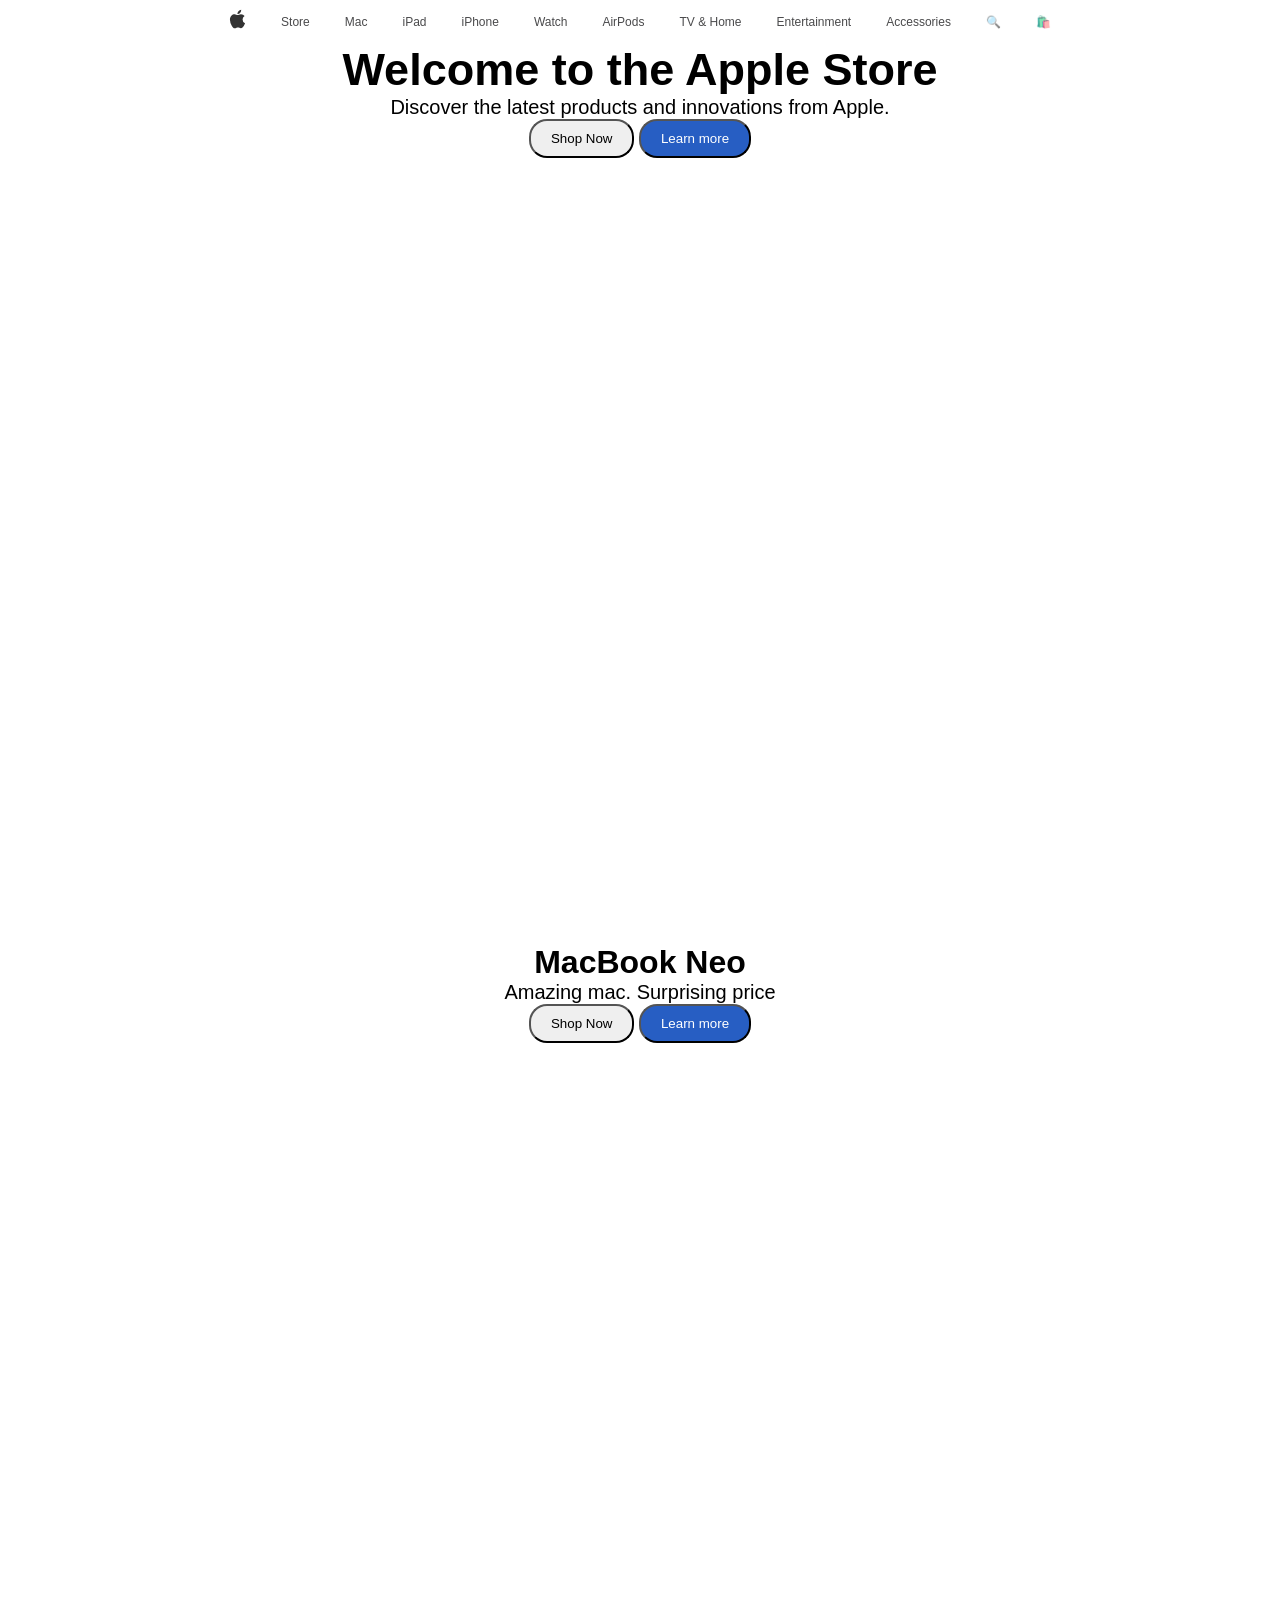
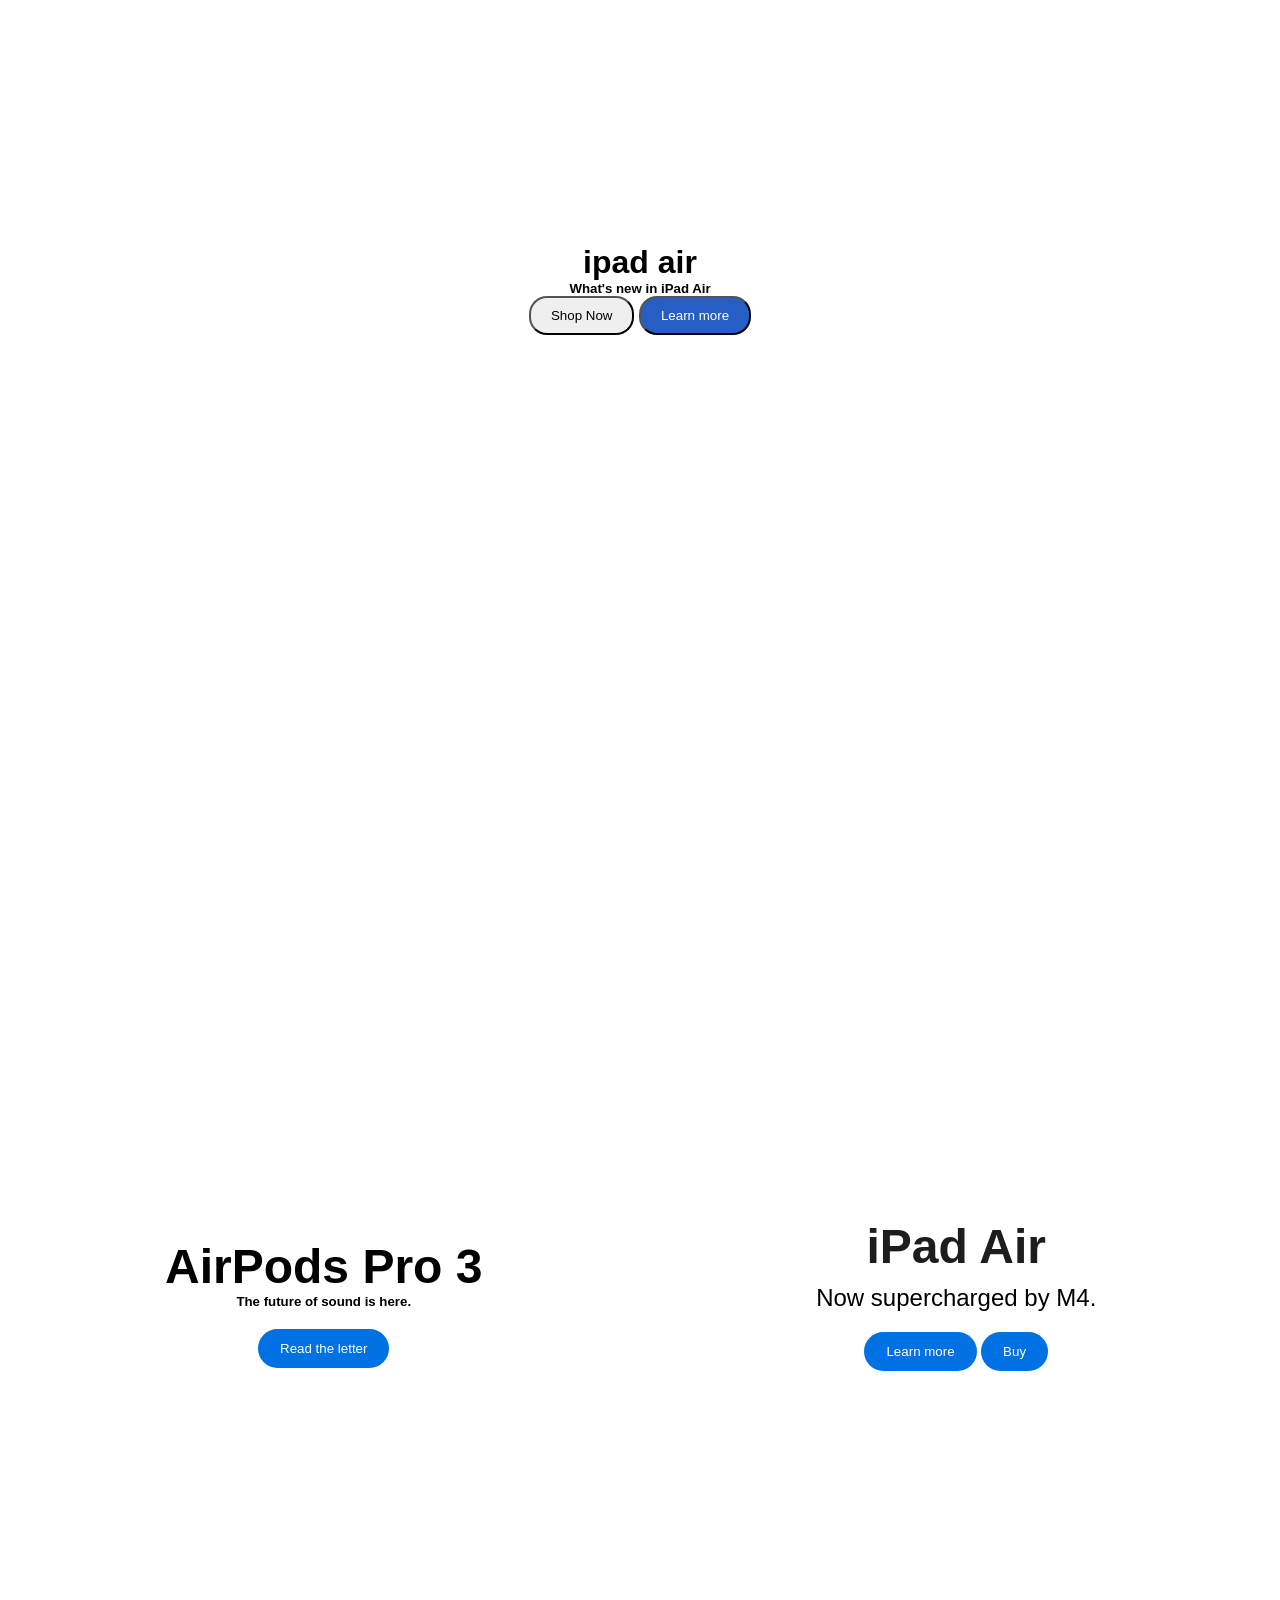
<file: index.html>
<!DOCTYPE html>
<html lang="en">
<head>
    <meta charset="UTF-8">
    <meta name="viewport" content="width=device-width, initial-scale=1.0">
    <link rel="stylesheet" href="style.css">
    <title>Apple Clone</title>
</head>
<body>

<div class="navbar">

    <a href="#" class="nav-item">
        <svg height="48" viewBox="0 0 17 48" width="17" xmlns="http://www.w3.org/2000/svg"><path d="m15.5752 19.0792a4.2055 4.2055 0 0 0 -2.01 3.5376 4.0931 4.0931 0 0 0 2.4908 3.7542 9.7779 9.7779 0 0 1 -1.2755 2.6351c-.7941 1.1431-1.6244 2.2862-2.8878 2.2862s-1.5883-.734-3.0443-.734c-1.42 0-1.9252.7581-3.08.7581s-1.9611-1.0589-2.8876-2.3584a11.3987 11.3987 0 0 1 -1.9373-6.1487c0-3.61 2.3464-5.523 4.6566-5.523 1.2274 0 2.25.8062 3.02.8062.734 0 1.8771-.8543 3.2729-.8543a4.3778 4.3778 0 0 1 3.6822 1.841zm-6.8586-2.0456a1.3865 1.3865 0 0 1 -.2527-.024 1.6557 1.6557 0 0 1 -.0361-.337 4.0341 4.0341 0 0 1 1.0228-2.5148 4.1571 4.1571 0 0 1 2.7314-1.4078 1.7815 1.7815 0 0 1 .0361.373 4.1487 4.1487 0 0 1 -.9867 2.587 3.6039 3.6039 0 0 1 -2.5148 1.3236z"></path>
        </svg>
    </a>
    
    <a href="#" class="nav-item">Store</a>
    <a href="#" class="nav-item">Mac</a>
    <a href="#" class="nav-item">iPad</a>
    <a href="#" class="nav-item">iPhone</a>
    <a href="#" class="nav-item">Watch</a>
    <a href="#" class="nav-item">AirPods</a>
    <a href="#" class="nav-item">TV & Home</a>
    <a href="#" class="nav-item">Entertainment</a>
    <a href="#" class="nav-item">Accessories</a>
    <a href="#" class="nav-item">🔍</a>
    <a href="#" class="nav-item">🛍️</a>
</div>

<div class="main-content">
    <h1>Welcome to the Apple Store</h1>
    <p>Discover the latest products and innovations from Apple.</p>
    <button class="shop-now">Shop Now</button>
    <button class="Learn-more">Learn more</button>
  </div>
 
<div class="main-contents">
  <h1>MacBook Neo</h1>
  <p>Amazing mac. Surprising price</p>
  <button class="shop-now">Shop Now</button>
  <button class="Learn-more">Learn more</button>
</div>


<div class="main-contentss">
  <h1>ipad air</h1>
  <h5>What's new in iPad Air</h5>
  <button class="shop-now">Shop Now</button>
  <button class="Learn-more">Learn more</button>
</div>

<div class="double-section">

  <div class="left-card">
    <h1>AirPods Pro 3</h1>
    <h5>The future of sound is here.</h5>
    <button>Read the letter</button>
  </div>

  <div class="right-card">
    <h1>iPad Air</h1>
    <p>Now supercharged by M4.</p>
    <div class="btns">
      <button>Learn more</button>
      <button class="outline">Buy</button>
    </div>
  </div>

</div>

  

</body>
</html>
</file>
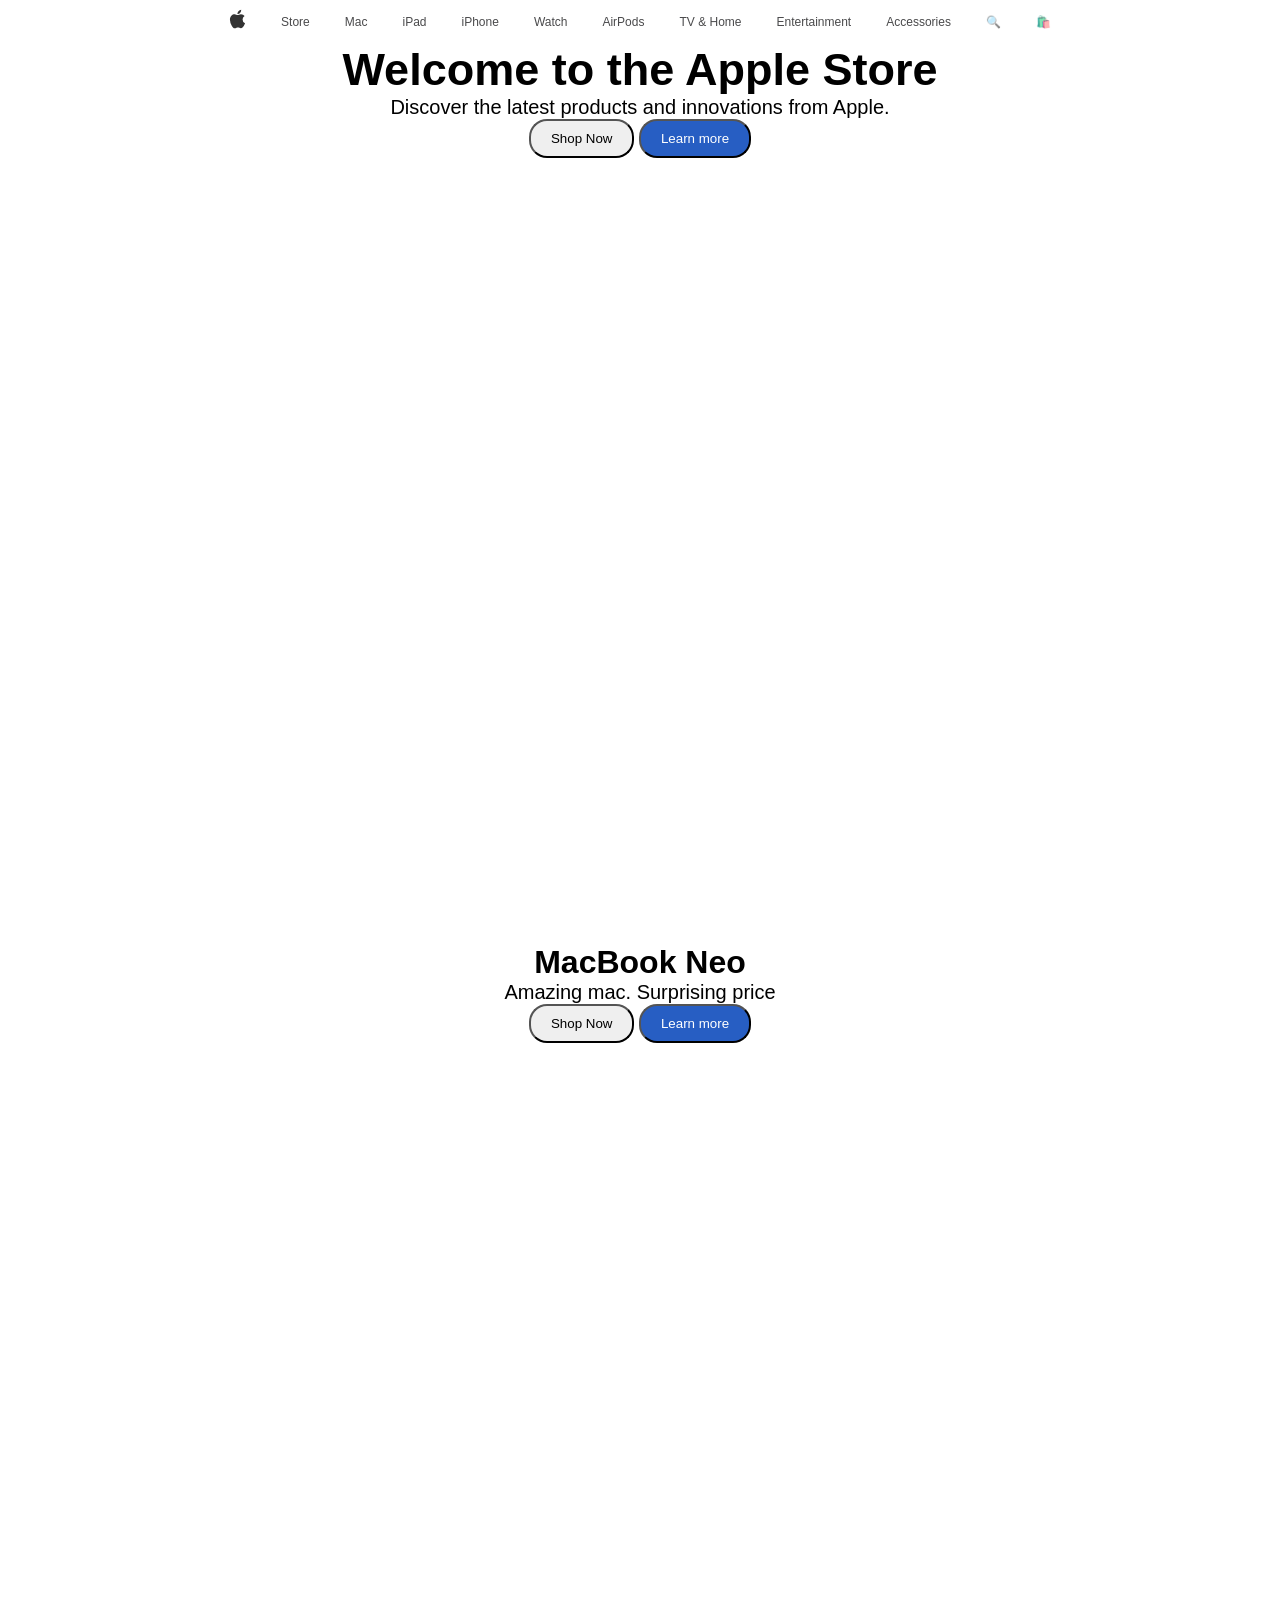
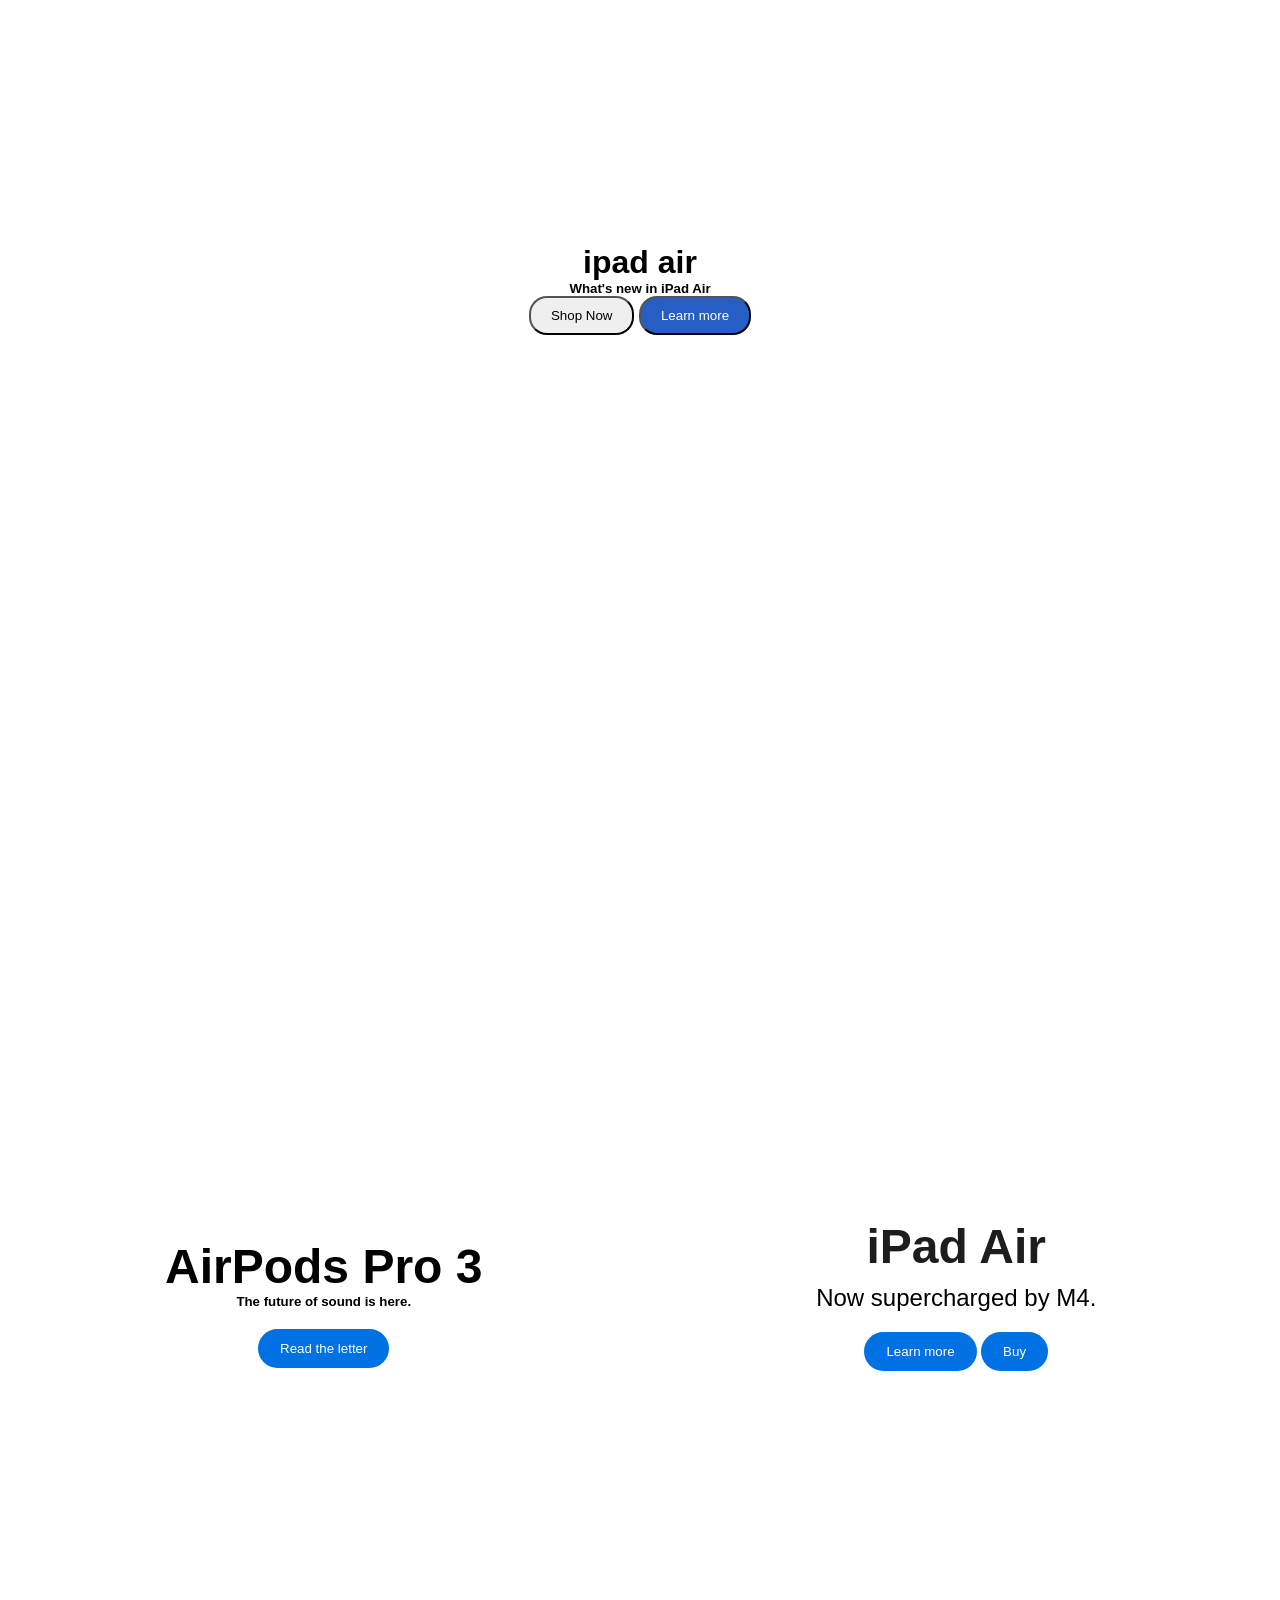
<file: apple.html>
<!DOCTYPE html>
<html lang="en">
<head>
    <meta charset="UTF-8">
    <meta name="viewport" content="width=device-width, initial-scale=1.0">
    <link rel="stylesheet" href="apple.css">
    <title>Apple Clone</title>
</head>
<body>

<div class="navbar">

    <a href="#" class="nav-item">
        <svg height="48" viewBox="0 0 17 48" width="17" xmlns="http://www.w3.org/2000/svg"><path d="m15.5752 19.0792a4.2055 4.2055 0 0 0 -2.01 3.5376 4.0931 4.0931 0 0 0 2.4908 3.7542 9.7779 9.7779 0 0 1 -1.2755 2.6351c-.7941 1.1431-1.6244 2.2862-2.8878 2.2862s-1.5883-.734-3.0443-.734c-1.42 0-1.9252.7581-3.08.7581s-1.9611-1.0589-2.8876-2.3584a11.3987 11.3987 0 0 1 -1.9373-6.1487c0-3.61 2.3464-5.523 4.6566-5.523 1.2274 0 2.25.8062 3.02.8062.734 0 1.8771-.8543 3.2729-.8543a4.3778 4.3778 0 0 1 3.6822 1.841zm-6.8586-2.0456a1.3865 1.3865 0 0 1 -.2527-.024 1.6557 1.6557 0 0 1 -.0361-.337 4.0341 4.0341 0 0 1 1.0228-2.5148 4.1571 4.1571 0 0 1 2.7314-1.4078 1.7815 1.7815 0 0 1 .0361.373 4.1487 4.1487 0 0 1 -.9867 2.587 3.6039 3.6039 0 0 1 -2.5148 1.3236z"></path>
        </svg>
    </a>
    
    <a href="#" class="nav-item">Store</a>
    <a href="#" class="nav-item">Mac</a>
    <a href="#" class="nav-item">iPad</a>
    <a href="#" class="nav-item">iPhone</a>
    <a href="#" class="nav-item">Watch</a>
    <a href="#" class="nav-item">AirPods</a>
    <a href="#" class="nav-item">TV & Home</a>
    <a href="#" class="nav-item">Entertainment</a>
    <a href="#" class="nav-item">Accessories</a>
    <a href="#" class="nav-item">🔍</a>
    <a href="#" class="nav-item">🛍️</a>
</div>

<div class="main-content">
    <h1>Welcome to the Apple Store</h1>
    <p>Discover the latest products and innovations from Apple.</p>
    <button class="shop-now">Shop Now</button>
    <button class="Learn-more">Learn more</button>
  </div>
 
<div class="main-contents">
  <h1>MacBook Neo</h1>
  <p>Amazing mac. Surprising price</p>
  <button class="shop-now">Shop Now</button>
  <button class="Learn-more">Learn more</button>
</div>


<div class="main-contentss">
  <h1>ipad air</h1>
  <h5>What's new in iPad Air</h5>
  <button class="shop-now">Shop Now</button>
  <button class="Learn-more">Learn more</button>
</div>

<div class="double-section">

  <div class="left-card">
    <h1>AirPods Pro 3</h1>
    <h5>The future of sound is here.</h5>
    <button>Read the letter</button>
  </div>

  <div class="right-card">
    <h1>iPad Air</h1>
    <p>Now supercharged by M4.</p>
    <div class="btns">
      <button>Learn more</button>
      <button class="outline">Buy</button>
    </div>
  </div>

</div>

  

</body>
</html>
</file>
<file: style.css>
* {
  margin: 0;
  padding: 0;
  box-sizing: border-box;
  font-family: -apple-system, BlinkMacSystemFont, "Segoe UI", Roboto, sans-serif;
}

.navbar {
  height: 44px;
  width: 100%;
  display: flex;
  justify-content: center;
  align-items: center;
  gap: 35px;
  background: rgba(255,255,255,0.8);
  backdrop-filter: blur(10px);
  position: sticky;
  top: 0;
}

.nav-item {
  text-decoration: none;
  color: #1d1d1f;
  font-size: 12px;
  font-weight: 400;
  opacity: 0.8;
  transition: 0.3s;
}

.nav-item:hover {
  opacity: 1;
}

.apple-logo {
  width: 45px;
  height: 45px;
  fill: #1d1d1f;
}

.main-content,
.main-contents,
.main-contentss {
  height: 100vh;
  width: 100%;
  background-size: cover;
  background-position: center;
  justify-content: center;
  align-items: center;
  text-align: center;
}

.main-content h1 {
  font-size: 45px;
  color: black;
}

.main-contents h2 {
  font-size: 45px;
  color: black;
}

.main-contents h3 {
  font-size: 45px;
  color: black;
}

.main-content p {
  font-size: 20px;
  color: black;
}

.main-contents p {
  font-size: 20px;
  color: black;
}

.main-contentss p {
  font-size: 20px;
  color: black;
}

.shop-now {
  border-radius: 18px;
  cursor: pointer;
  padding: 10px 20px;
}

.Learn-more {
  border-radius: 18px;
  cursor: pointer;
  padding: 10px 20px;
  background-color: rgba(27, 85, 192, 0.945);
  color: white;
}

.main-content {
  background-image: url(https://www.apple.com/v/home/cm/images/heroes/iphone-family/hero_iphone_family__fuz5j2v5xx6y_large.jpg);
}

.main-contents {
  background-image: url(https://www.apple.com/v/home/cm/images/heroes/macbook-neo/hero_macbook_neo__gnm3snkti4a6_large.jpg);
}

.main-contentss {
  background-image: url(https://www.apple.com/v/home/cm/images/heroes/ipad-air-m4/hero_ipad_air_m4__ew8k92mk1w6e_large.jpg);
}

.row {
  display: flex;
  width: 100%;
  height: 100vh;
}

.main-contentsss,
.main-contentssss {
  width: 75%;
  height: 100%;
  background-size: cover;
  background-position: center;
  border-radius: 2px;
}

.main-contentsss {
  background-image: url(https://www.apple.com/v/home/cm/images/promos/community-letter-from-tim/promo_apple_color_logo__co0os9ytesgi_large.jpg);
}

.main-contentssss {
  display: flex;
  flex-direction: column;
  justify-content: flex-end;
  background-image: url(https://www.apple.com/in/home/images/promos/apple-watch-series-11/promo_apple_watch_series_11__b63hxviqvonm_large.jpg);
  border-radius: 4px;
}

/* FIXED SIDE BY SIDE PART */

.double-section {
  display: flex;
  gap: 15px;
  padding: 15px;
}

.left-card,
.right-card {
  flex: 1;
  height: 580px;
  background-size: cover;
  background-position: center;
  background-repeat: no-repeat;
  border-radius: 18px;

  display: flex;
  flex-direction: column;
  align-items: center;
  text-align: center;
  padding-top: 60px;
}

.double-section .left-card{
  background-image: url("https://www.apple.com/v/home/cm/images/promos/airpods-pro-3/promo_airpodspro_3__f6xmza7bglei_small_2x.jpg");
  background-repeat: no-repeat;
  background-size: cover;
  background-position: center;
}


.double-section .right-card {
  background-image: url("https://www.apple.com/v/home/cm/images/promos/apple-watch-series-11/promo_apple_watch_series_11__b63hxviqvonm_small_2x.jpg");
}

.left-card h1{
  margin-top: 20px;
  font-size: 48px;
}


.right-card h1 {
  font-size: 48px;
  color: #1d1d1f;
}

.left-card p,
.right-card p {
  font-size: 24px;
  margin-top: 10px;
}

.left-card button,
.right-card button {
  margin-top: 20px;
  padding: 12px 22px;
  border: none;
  border-radius: 25px;
  background: #0071e3;
  color: white;
  cursor: pointer;
}

.outline {
  background: transparent;
  color: #0071e3;
  border: 1px solid #0071e3;
}
</file>
<file: apple.css>
* {
  margin: 0;
  padding: 0;
  box-sizing: border-box;
  font-family: -apple-system, BlinkMacSystemFont, "Segoe UI", Roboto, sans-serif;
}

.navbar {
  height: 44px;
  width: 100%;
  display: flex;
  justify-content: center;
  align-items: center;
  gap: 35px;
  background: rgba(255,255,255,0.8);
  backdrop-filter: blur(10px);
  position: sticky;
  top: 0;
}

.nav-item {
  text-decoration: none;
  color: #1d1d1f;
  font-size: 12px;
  font-weight: 400;
  opacity: 0.8;
  transition: 0.3s;
}

.nav-item:hover {
  opacity: 1;
}

.apple-logo {
  width: 45px;
  height: 45px;
  fill: #1d1d1f;
}

.main-content,
.main-contents,
.main-contentss {
  height: 100vh;
  width: 100%;
  background-size: cover;
  background-position: center;
  justify-content: center;
  align-items: center;
  text-align: center;
}

.main-content h1 {
  font-size: 45px;
  color: black;
}

.main-contents h2 {
  font-size: 45px;
  color: black;
}

.main-contents h3 {
  font-size: 45px;
  color: black;
}

.main-content p {
  font-size: 20px;
  color: black;
}

.main-contents p {
  font-size: 20px;
  color: black;
}

.main-contentss p {
  font-size: 20px;
  color: black;
}

.shop-now {
  border-radius: 18px;
  cursor: pointer;
  padding: 10px 20px;
}

.Learn-more {
  border-radius: 18px;
  cursor: pointer;
  padding: 10px 20px;
  background-color: rgba(27, 85, 192, 0.945);
  color: white;
}

.main-content {
  background-image: url(https://www.apple.com/v/home/cm/images/heroes/iphone-family/hero_iphone_family__fuz5j2v5xx6y_large.jpg);
}

.main-contents {
  background-image: url(https://www.apple.com/v/home/cm/images/heroes/macbook-neo/hero_macbook_neo__gnm3snkti4a6_large.jpg);
}

.main-contentss {
  background-image: url(https://www.apple.com/v/home/cm/images/heroes/ipad-air-m4/hero_ipad_air_m4__ew8k92mk1w6e_large.jpg);
}

.row {
  display: flex;
  width: 100%;
  height: 100vh;
}

.main-contentsss,
.main-contentssss {
  width: 75%;
  height: 100%;
  background-size: cover;
  background-position: center;
  border-radius: 2px;
}

.main-contentsss {
  background-image: url(https://www.apple.com/v/home/cm/images/promos/community-letter-from-tim/promo_apple_color_logo__co0os9ytesgi_large.jpg);
}

.main-contentssss {
  display: flex;
  flex-direction: column;
  justify-content: flex-end;
  background-image: url(https://www.apple.com/in/home/images/promos/apple-watch-series-11/promo_apple_watch_series_11__b63hxviqvonm_large.jpg);
  border-radius: 4px;
}

/* FIXED SIDE BY SIDE PART */

.double-section {
  display: flex;
  gap: 15px;
  padding: 15px;
}

.left-card,
.right-card {
  flex: 1;
  height: 580px;
  background-size: cover;
  background-position: center;
  background-repeat: no-repeat;
  border-radius: 18px;

  display: flex;
  flex-direction: column;
  align-items: center;
  text-align: center;
  padding-top: 60px;
}

.double-section .left-card{
  background-image: url("https://www.apple.com/v/home/cm/images/promos/airpods-pro-3/promo_airpodspro_3__f6xmza7bglei_small_2x.jpg");
  background-repeat: no-repeat;
  background-size: cover;
  background-position: center;
}


.double-section .right-card {
  background-image: url("https://www.apple.com/v/home/cm/images/promos/apple-watch-series-11/promo_apple_watch_series_11__b63hxviqvonm_small_2x.jpg");
}

.left-card h1{
  margin-top: 20px;
  font-size: 48px;
}


.right-card h1 {
  font-size: 48px;
  color: #1d1d1f;
}

.left-card p,
.right-card p {
  font-size: 24px;
  margin-top: 10px;
}

.left-card button,
.right-card button {
  margin-top: 20px;
  padding: 12px 22px;
  border: none;
  border-radius: 25px;
  background: #0071e3;
  color: white;
  cursor: pointer;
}

.outline {
  background: transparent;
  color: #0071e3;
  border: 1px solid #0071e3;
}
</file>
